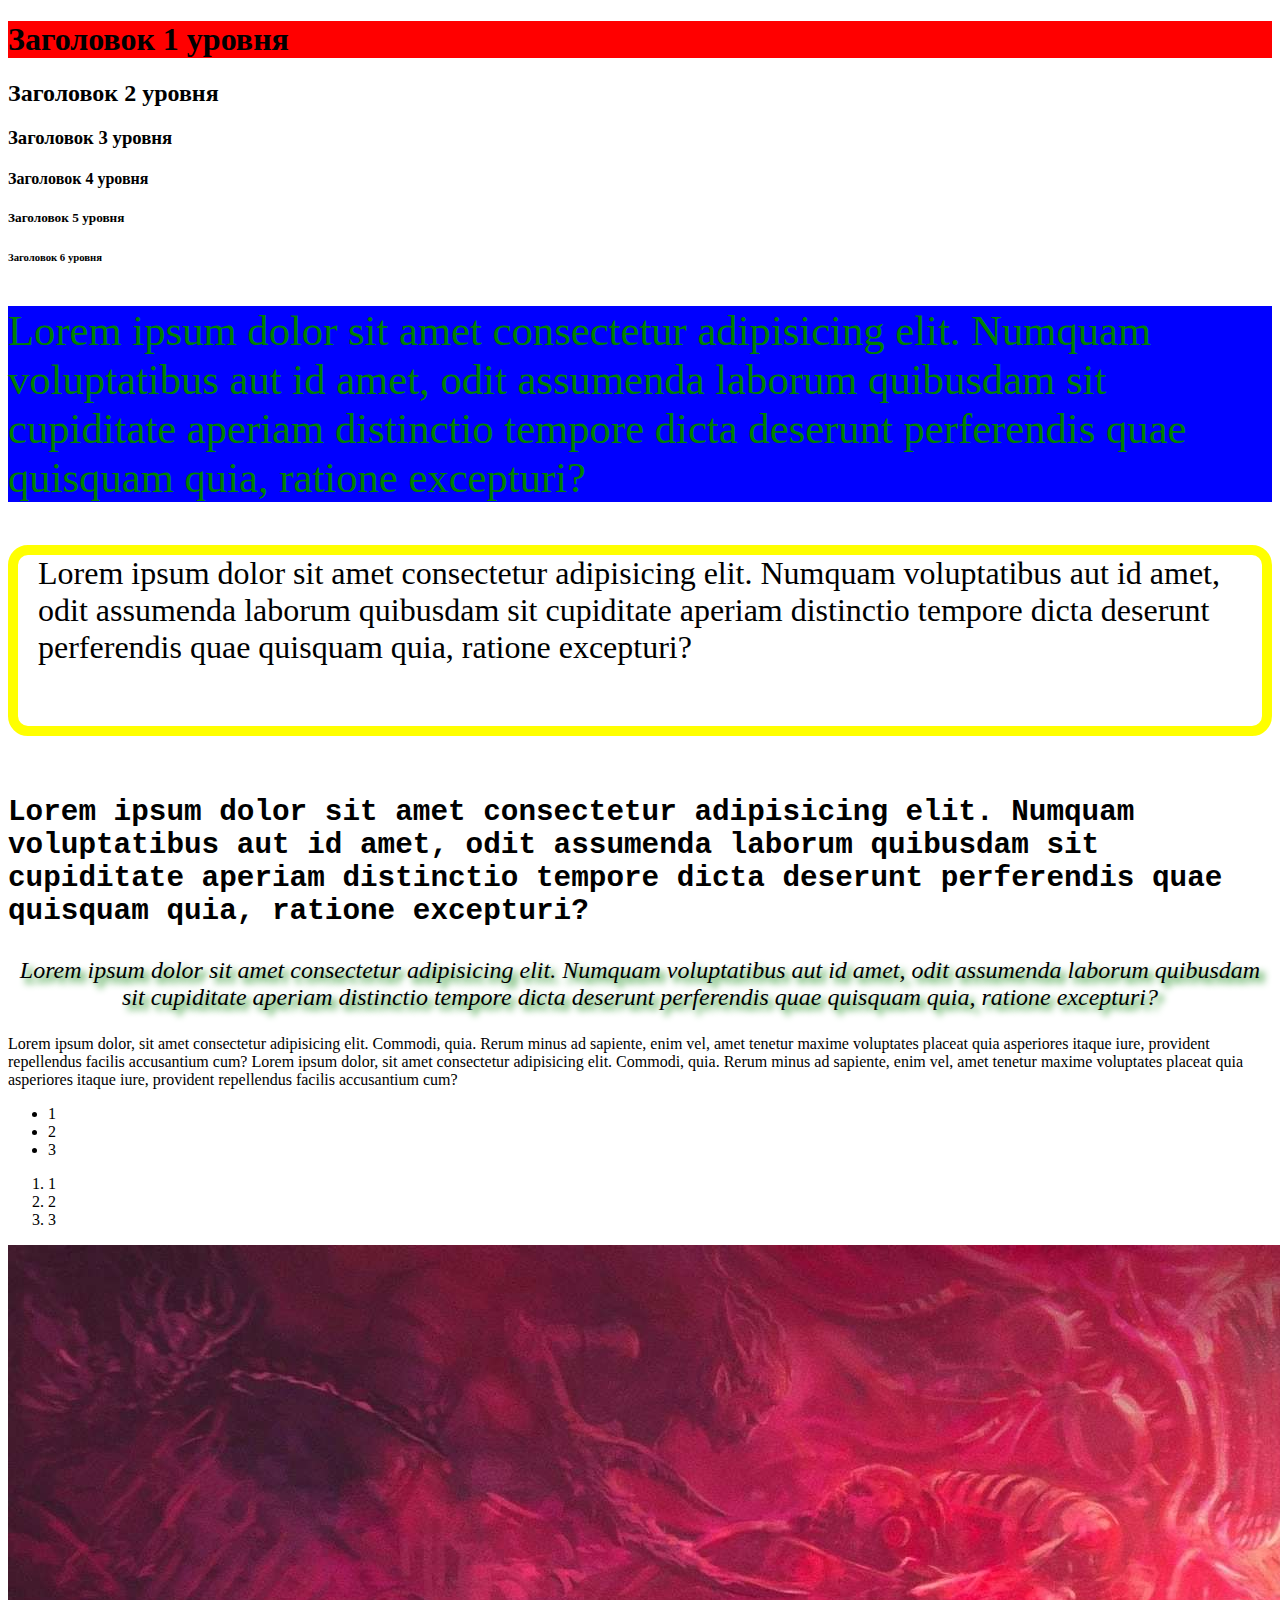
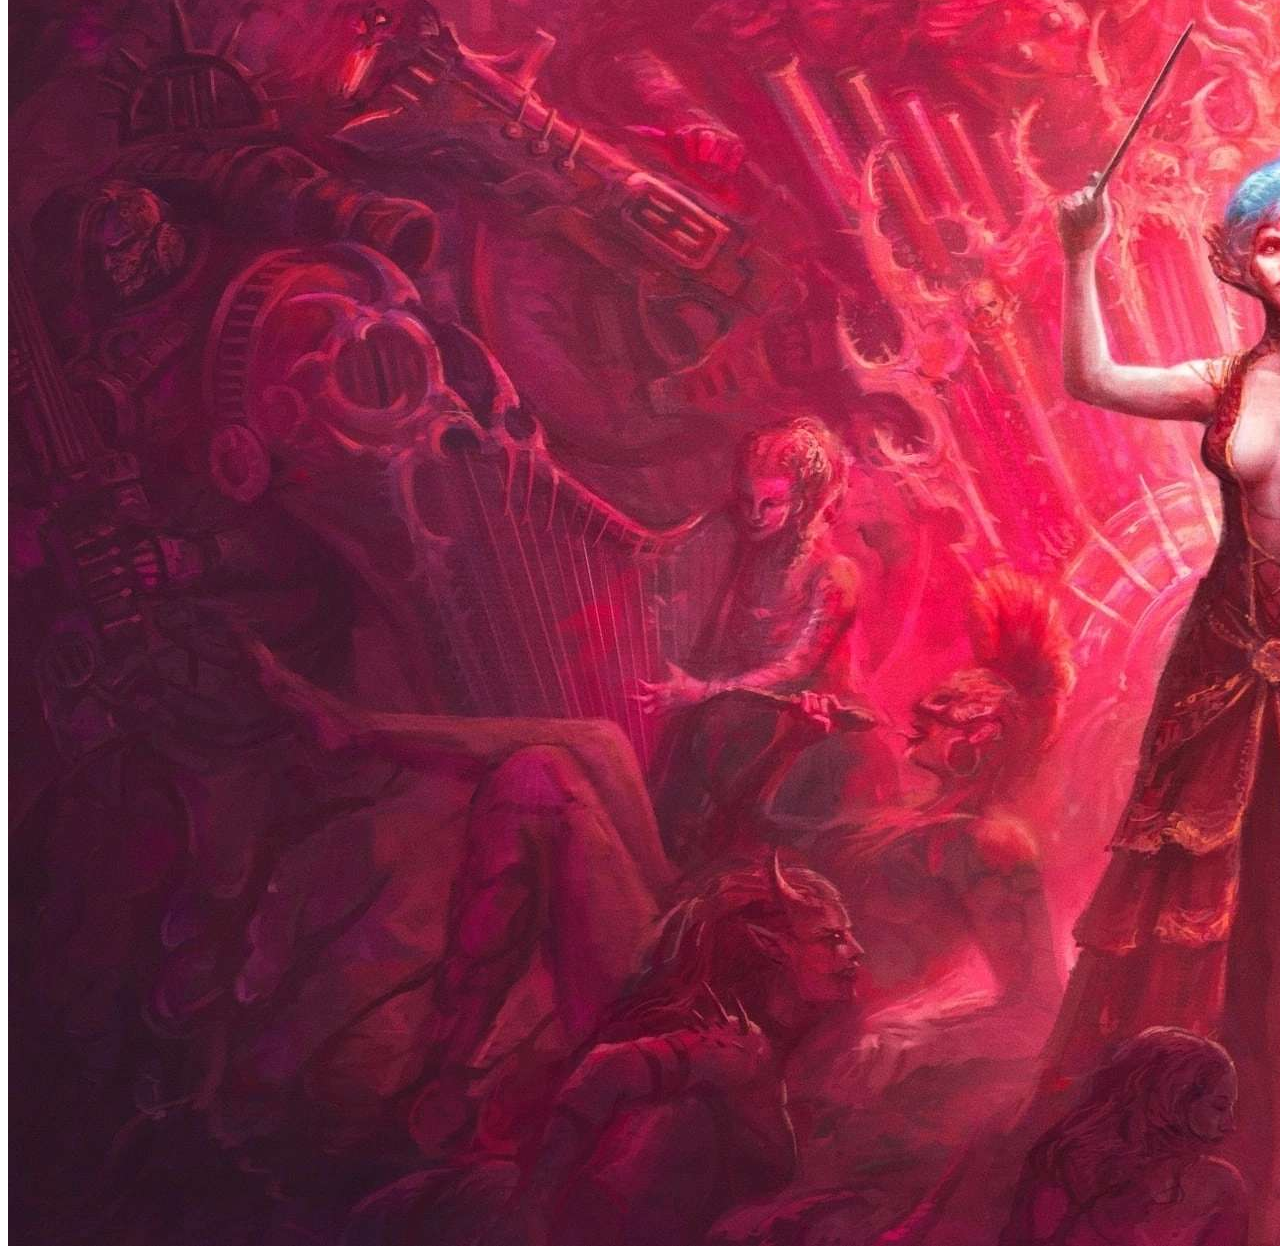
<file: index.html>
<!DOCTYPE html>
<html lang="en">
<head>
    <meta charset="UTF-8">
    <meta name="viewport" content="width=device-width, initial-scale=1.0">
    <link rel="stylesheet" href="Styles.css">
    <title>Les2</title>
</head>
<body>
    <h1>Заголовок 1 уровня</h1>
    <h2>Заголовок 2 уровня</h2>
    <h3>Заголовок 3 уровня</h3>
    <h4>Заголовок 4 уровня</h4>
    <h5>Заголовок 5 уровня</h5>
    <h6>Заголовок 6 уровня</h6>

    <p class="paragraph-1">
        Lorem ipsum dolor sit amet consectetur adipisicing elit.
        Numquam voluptatibus aut id amet, odit assumenda laborum quibusdam sit
        cupiditate aperiam distinctio tempore dicta deserunt perferendis quae
        quisquam quia, ratione excepturi?
    </p>
    <p class="paragraph-2">
        Lorem ipsum dolor sit amet consectetur adipisicing elit.
        Numquam voluptatibus aut id amet, odit assumenda laborum quibusdam sit
        cupiditate aperiam distinctio tempore dicta deserunt perferendis quae
        quisquam quia, ratione excepturi?
    </p>
    <p class="paragraph-3">
        Lorem ipsum dolor sit amet consectetur adipisicing elit.
        Numquam voluptatibus aut id amet, odit assumenda laborum quibusdam sit
        cupiditate aperiam distinctio tempore dicta deserunt perferendis quae
        quisquam quia, ratione excepturi?
    </p>
    <p class="paragraph-4">
        Lorem ipsum dolor sit amet consectetur adipisicing elit.
        Numquam voluptatibus aut id amet, odit assumenda laborum quibusdam sit
        cupiditate aperiam distinctio tempore dicta deserunt perferendis quae
        quisquam quia, ratione excepturi?
    </p>

    <div>
        <span>
            Lorem ipsum dolor, sit amet consectetur adipisicing elit.
            Commodi, quia. Rerum minus ad sapiente, enim vel,
            amet tenetur maxime voluptates placeat quia asperiores
            itaque iure, provident repellendus facilis accusantium cum?
        </span>
        <span>
            Lorem ipsum dolor, sit amet consectetur adipisicing elit.
            Commodi, quia. Rerum minus ad sapiente, enim vel,
            amet tenetur maxime voluptates placeat quia asperiores
            itaque iure, provident repellendus facilis accusantium cum?
        </span>
    </div>

    <ul>
        <li>1</li>
        <li>2</li>
        <li>3</li>
    </ul>

    <ol>
        <li>1</li>
        <li>2</li>
        <li>3</li>
    </ol>

    	
<img src="Img.jpg">
</body>
</html>
</file>
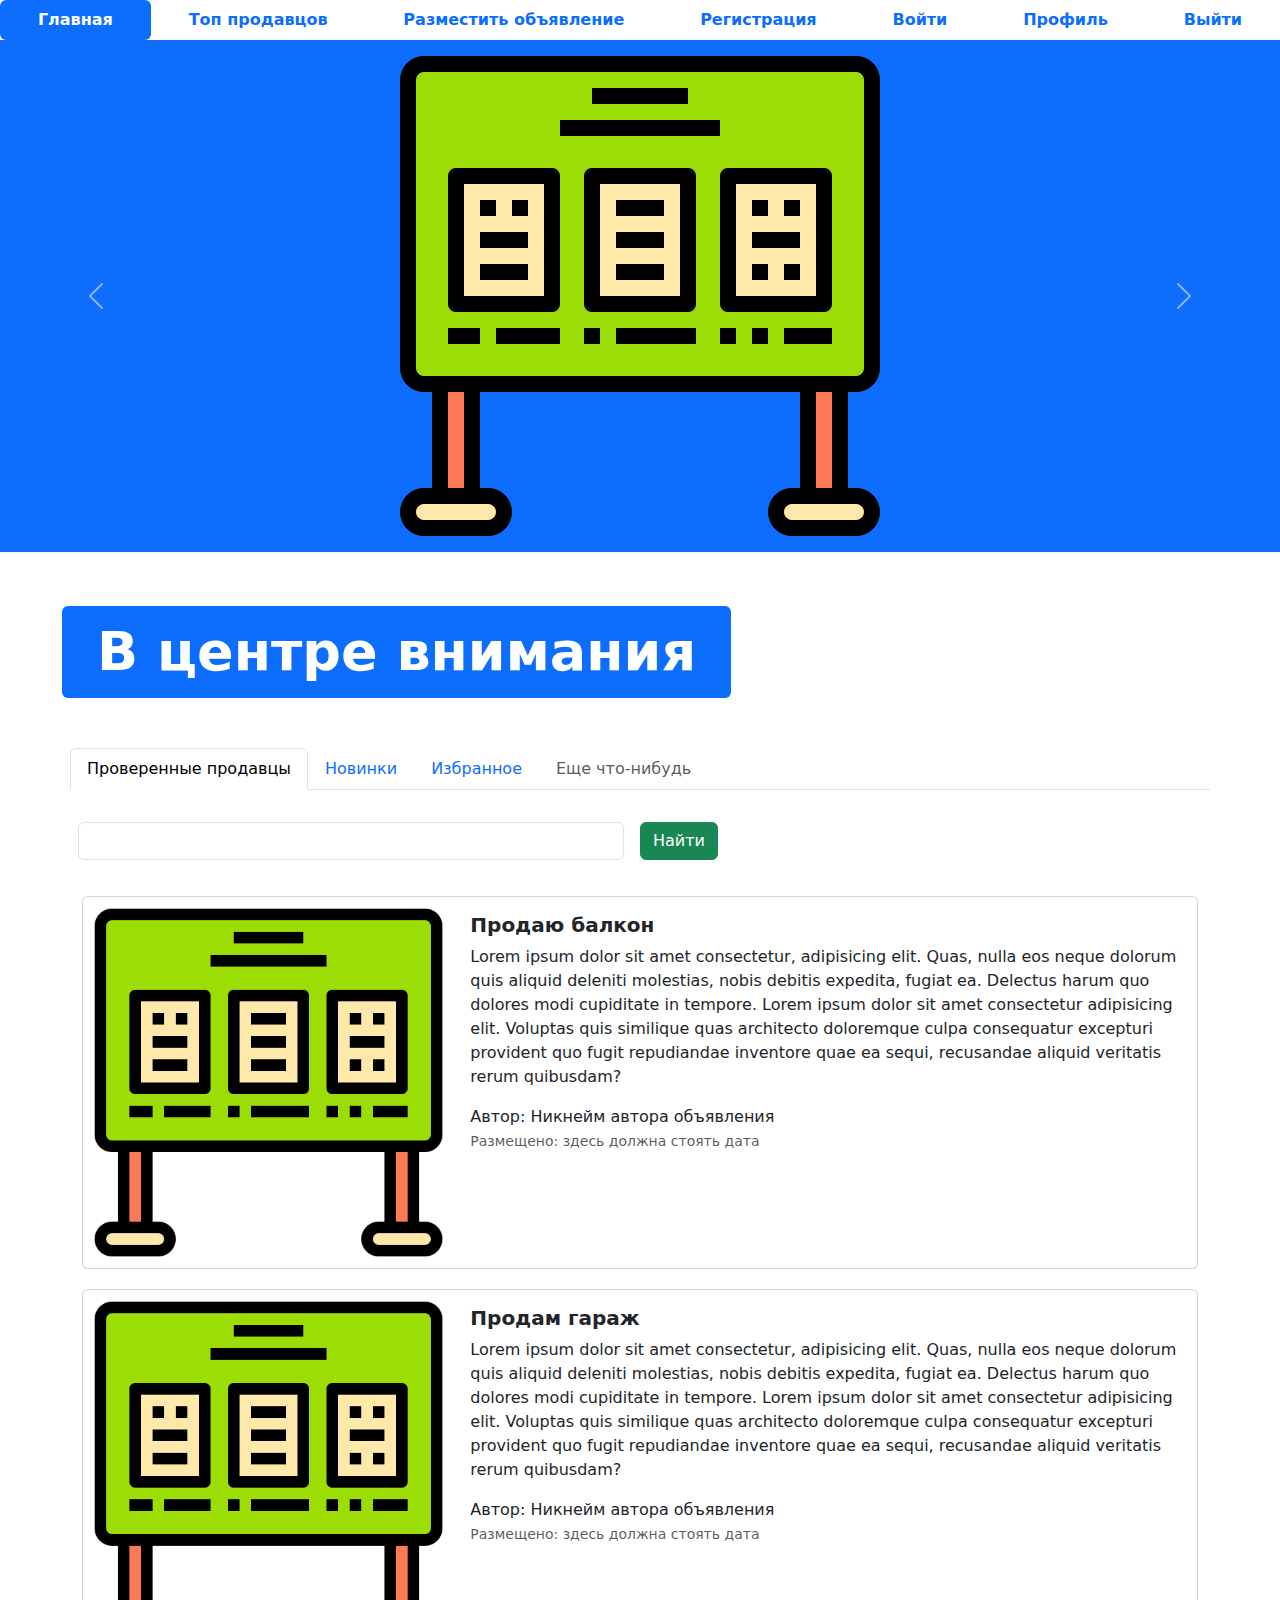
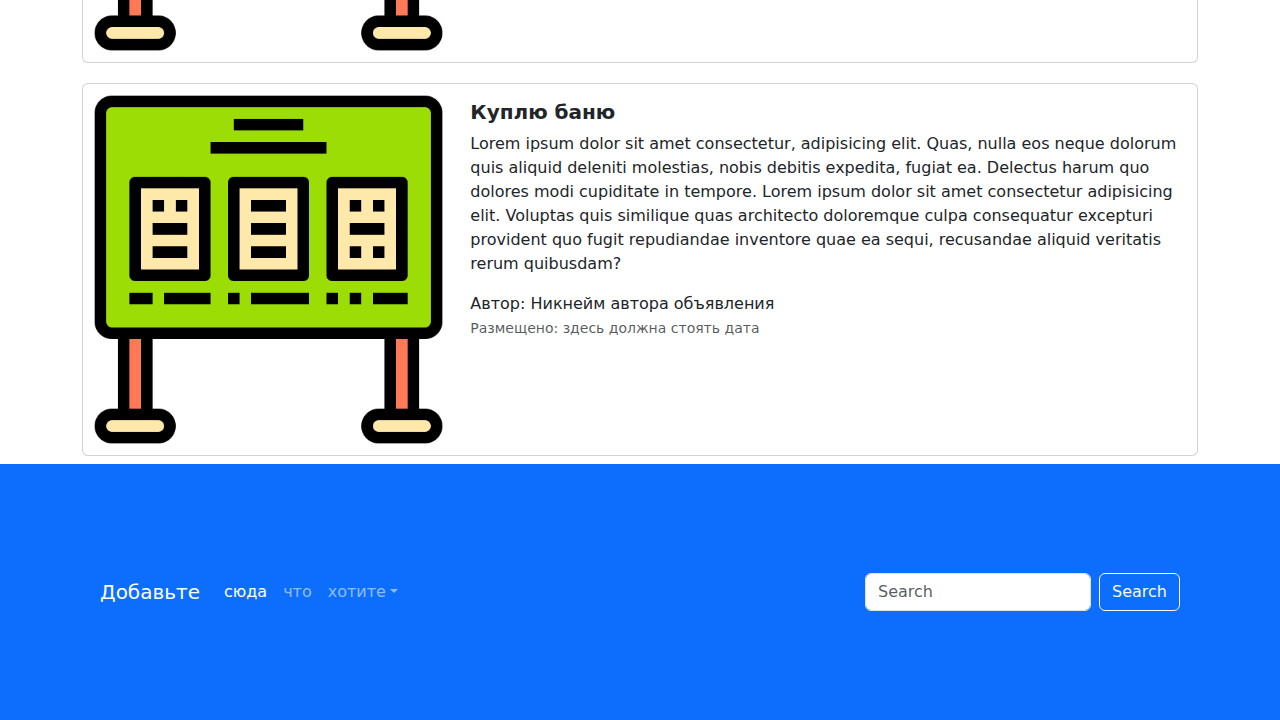
<file: site/index.html>
<!DOCTYPE html>
<html lang="en">

<head>
  <meta charset="UTF-8">
  <meta http-equiv="X-UA-Compatible" content="IE=edge">
  <meta name="viewport" content="width=device-width, initial-scale=1.0">
  <link rel="shortcut icon" href="img/favicon.ico" type="image/x-icon">
  <link href="css/bootstrap.min.css" rel="stylesheet">
  <link rel="stylesheet" href="css/fontello.css">
  <title>Index</title>
</head>

<body>
<ul class="nav nav-pills sticky-top bg-white nav-fill">
  <li class="nav-item">
    <a class="nav-link active" aria-current="page" href="index.html">
      <span style="font-weight: bold;">Главная</span>
    </a>
  </li>
  <li class="nav-item">
    <a class="nav-link" href="top-sellers.html"><span style="font-weight: bold;">Топ продавцов</span>
    </a>
  </li>
  <li class="nav-item">
    <a class="nav-link" href="advertisement-post.html">
      <span style="font-weight: bold;">Разместить объявление</span>
    </a>
  </li>
  <li class="nav-item">
    <a class="nav-link" href="register.html">
      <span style="font-weight: bold;">Регистрация</span>
    </a>
  </li>
  <li class="nav-item">
    <a class="nav-link" href="login.html">
      <span style="font-weight: bold;">Войти</span>
    </a>
  </li>
  <li class="nav-item">
    <a class="nav-link" href="profile.html">
      <span style="font-weight: bold;">Профиль</span>
    </a>
  </li>
  <li class="nav-item">
    <a class="nav-link" href="#">
      <span style="font-weight: bold;">Выйти</span>
    </a>
  </li>
</ul>

<div id="carouselExampleControls" class="carousel slide bg-primary" data-bs-ride="carousel">
  <div class="carousel-inner">
    <div class="carousel-item active">
      <img src="img/adv.png" class="mx-auto d-block w-33" alt="...">
    </div>
    <div class="carousel-item">
      <img src="img/adv.png" class="mx-auto d-block w-33" alt="...">
    </div>
    <div class="carousel-item">
      <img src="img/adv.png" class="mx-auto d-block w-33" alt="...">
    </div>
  </div>
  <button class="carousel-control-prev" type="button" data-bs-target="#carouselExampleControls" data-bs-slide="prev">
    <span class="carousel-control-prev-icon" aria-hidden="true"></span>
    <span class="visually-hidden">Предыдущий</span>
  </button>
  <button class="carousel-control-next" type="button" data-bs-target="#carouselExampleControls" data-bs-slide="next">
    <span class="carousel-control-next-icon" aria-hidden="true"></span>
    <span class="visually-hidden">Следующий</span>
  </button>
</div>
<div class="container" style="margin: 50px;">
  <div class="display-2">
    <span class="badge bg-primary">В центре внимания</span>
  </div>
</div>
<div class="container">
  <div class="row">
    <ul class="nav nav-tabs bg-white">
      <li class="nav-item">
        <a class="nav-link active" aria-current="page" href="#">Проверенные продавцы</a>
      </li>
      <li class="nav-item">
        <a class="nav-link" href="#">Новинки</a>
      </li>
      <li class="nav-item">
        <a class="nav-link" href="#">Избранное</a>
      </li>
      <li class="nav-item">
        <a class="nav-link disabled" href="#" tabindex="-1" aria-disabled="true">Еще что-нибудь</a>
      </li>
    </ul>
    <form class="row g-3">
      <div class="col-auto w-50">
        <input type="text" class="form-control">
      </div>
      <div class="col-auto">
        <button type="submit" class="btn btn-success mb-3">Найти</button>
      </div>
    </form>
  </div>
  <div class="col">
    <div class="card mb-2" style="max-width: 1200px; margin-top: 20px;">
      <div class="row g-0">
        <div class="col-md-4">
          <a href="advertisement.html" class="nav-link">
            <img src="img/adv.png" class="img-fluid rounded-start" alt="Card title">
          </a>
        </div>
        <div class="col-md-8">
          <div class="card-body">
            <h5 class="card-title">
              <a href="advertisement.html" class="nav-link"><strong>Продаю балкон</strong></a>
            </h5>
            <a href="advertisement.html" class="nav-link">
              <p class="card-text">
                Lorem ipsum dolor sit amet consectetur, adipisicing elit. Quas, nulla eos neque dolorum quis aliquid
                deleniti molestias, nobis debitis expedita, fugiat ea. Delectus harum quo dolores modi cupiditate in
                tempore. Lorem ipsum dolor sit amet consectetur adipisicing elit. Voluptas quis similique quas
                architecto doloremque culpa consequatur excepturi provident quo fugit repudiandae inventore quae ea
                sequi, recusandae aliquid veritatis rerum quibusdam?
              </p>
              <span>Автор: Никнейм автора объявления</span>
              <p class="card-text"><small class="text-muted">Размещено: здесь должна стоять дата</small></p>
            </a>
          </div>
        </div>
      </div>
    </div>
    <div class="card mb-2" style="max-width: 1200px; margin-top: 20px;">
      <div class="row g-0">
        <div class="col-md-4">
          <a href="advertisement.html" class="nav-link">
            <img src="img/adv.png" class="img-fluid rounded-start" alt="Card title">
          </a>
        </div>
        <div class="col-md-8">
          <div class="card-body">
            <h5 class="card-title">
              <a href="advertisement.html" class="nav-link"><strong>Продам гараж</strong></a>
            </h5>
            <a href="advertisement.html" class="nav-link">
              <p class="card-text">
                Lorem ipsum dolor sit amet consectetur, adipisicing elit. Quas, nulla eos neque dolorum quis aliquid
                deleniti molestias, nobis debitis expedita, fugiat ea. Delectus harum quo dolores modi cupiditate in
                tempore. Lorem ipsum dolor sit amet consectetur adipisicing elit. Voluptas quis similique quas
                architecto doloremque culpa consequatur excepturi provident quo fugit repudiandae inventore quae ea
                sequi, recusandae aliquid veritatis rerum quibusdam?
              </p>
              <span>Автор: Никнейм автора объявления</span>
              <p class="card-text"><small class="text-muted">Размещено: здесь должна стоять дата</small></p>
            </a>
          </div>
        </div>
      </div>
    </div>
    <div class="card mb-2" style="max-width: 1200px; margin-top: 20px;">
      <div class="row g-0">
        <div class="col-md-4">
          <a href="advertisement.html" class="nav-link">
            <img src="img/adv.png" class="img-fluid rounded-start" alt="Card title">
          </a>
        </div>
        <div class="col-md-8">
          <div class="card-body">
            <h5 class="card-title">
              <a href="advertisement.html" class="nav-link"><strong>Куплю баню</strong></a>
            </h5>
            <a href="advertisement.html" class="nav-link">
              <p class="card-text">
                Lorem ipsum dolor sit amet consectetur, adipisicing elit. Quas, nulla eos neque dolorum quis aliquid
                deleniti molestias, nobis debitis expedita, fugiat ea. Delectus harum quo dolores modi cupiditate in
                tempore. Lorem ipsum dolor sit amet consectetur adipisicing elit. Voluptas quis similique quas
                architecto doloremque culpa consequatur excepturi provident quo fugit repudiandae inventore quae ea
                sequi, recusandae aliquid veritatis rerum quibusdam?
              </p>
              <span>Автор: Никнейм автора объявления</span>
              <p class="card-text"><small class="text-muted">Размещено: здесь должна стоять дата</small></p>
            </a>
          </div>
        </div>
      </div>
    </div>
  </div>
</div>
<footer style="padding: 100px;" class="bg-primary">
  <nav class="navbar navbar-expand-sm navbar-dark">
    <a class="navbar-brand" href="#">Добавьте</a>
    <button class="navbar-toggler d-lg-none" type="button" data-bs-toggle="collapse"
            data-bs-target="#collapsibleNavId" aria-controls="collapsibleNavId" aria-expanded="false"
            aria-label="Toggle navigation"></button>
    <div class="collapse navbar-collapse" id="collapsibleNavId">
      <ul class="navbar-nav me-auto mt-2 mt-lg-0">
        <li class="nav-item">
          <a class="nav-link active" href="#" aria-current="page">сюда<span
                  class="visually-hidden">(current)</span></a>
        </li>
        <li class="nav-item">
          <a class="nav-link" href="#">что</a>
        </li>
        <li class="nav-item dropdown">
          <a class="nav-link dropdown-toggle" href="#" id="dropdownId" data-bs-toggle="dropdown" aria-haspopup="true"
             aria-expanded="false">хотите</a>
          <div class="dropdown-menu" aria-labelledby="dropdownId">
            <a class="dropdown-item" href="#">например</a>
            <a class="dropdown-item" href="#">ссылки на социальные сети</a>
          </div>
        </li>
      </ul>
      <form class="d-flex my-2 my-lg-0">
        <input class="form-control me-sm-2" type="text" placeholder="Search">
        <button class="btn btn-outline-light my-2 my-sm-0" type="submit">Search</button>
      </form>
    </div>
  </nav>
</footer>
<script src="js/bootstrap.bundle.min.js"></script>
</body>

</html>
</file>
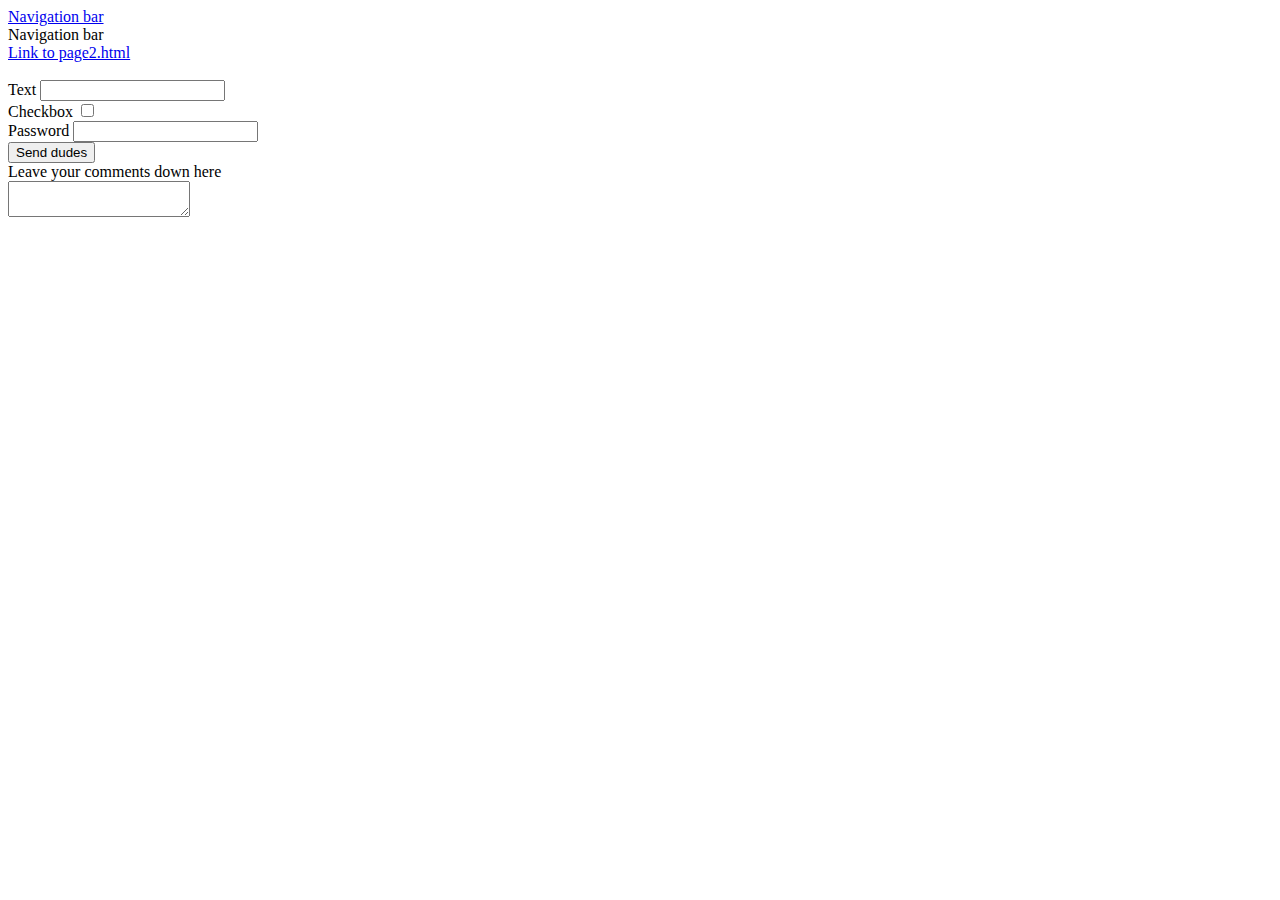
<file: page1.html>
<!DOCTYPE html>
<html lang="en">
<head>
    <meta charset="UTF-8">
    <meta name="viewport" content="width=device-width, initial-scale=1.0">
    <link href="https://cdn.jsdelivr.net/npm/bootstrap@5.3.0/dist/css/bootstrap.min.css" rel="stylesheet" integrity="sha384-9ndCyUaIbzAi2FUVXJi0CjmCapSmO7SnpJef0486qhLnuZ2cdeRhO02iuK6FUUVM" crossorigin="anonymous">
    <title>Page1</title>

<nav class="navbar bg-body-tertiary">
    <div class="container-fluid">
      <a class="navbar-brand" href="page2.html">Navigation bar</a>
    </div>
  </nav>
  
  <nav class="navbar bg-body-tertiary">
    <div class="container-fluid">
      <span class="navbar-brand mb-0 h1">Navigation bar</span>
    </div>
  </nav>

</head>
<body>
    <a class="btn btn-success" href="page2.html" target="_blank">Link to page2.html</a>
    <br><br>
    <form action="">

        <label class="lead" for="field1" >Text</label>
        <input class="form-control form-control-lg" id="field1" type="text" ><br>

        <label for="field2">Checkbox</label>
        <input class="form-check-input" id="field2" type="checkbox"><br>

        <label for="field3">Password</label>
        <input class="form-control form-control-sm" id="field3" type="password"><br>

        <input class="btn btn-success" type="button" value="Send dudes"><br>

        <label for="">Leave your comments down here</label><br>
        <textarea></textarea><br>
    </form>
</body>
</html>
</file>
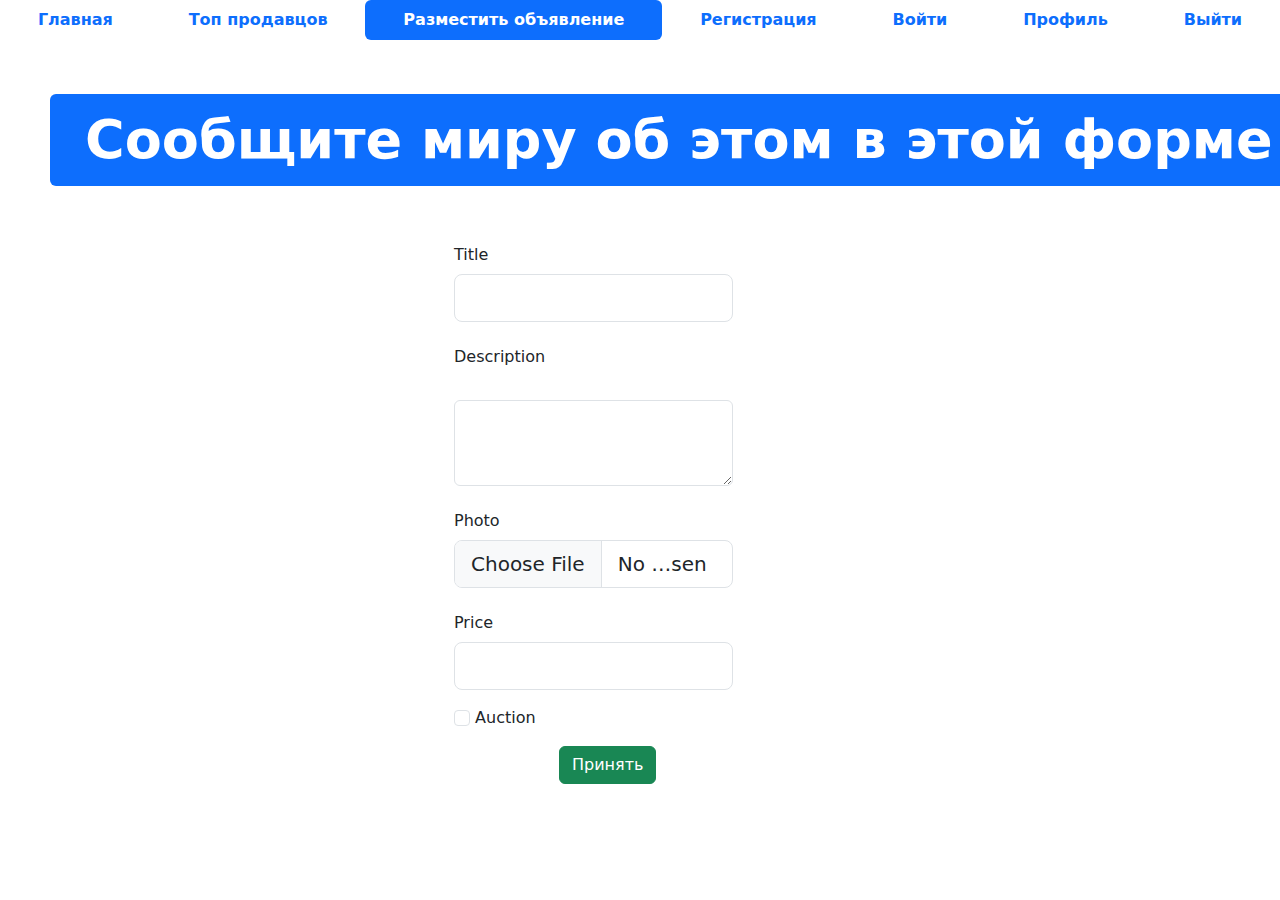
<file: site/advertisement-post.html>
<!DOCTYPE html>
<html lang="en">

<head>
  <meta charset="UTF-8">
  <meta http-equiv="X-UA-Compatible" content="IE=edge">
  <meta name="viewport" content="width=device-width, initial-scale=1.0">
  <link rel="shortcut icon" href="img/favicon.ico" type="image/x-icon">
  <link href="css/bootstrap.min.css" rel="stylesheet">
  <link rel="stylesheet" href="css/fontello.css">
  <title>Advertisement-post</title>
</head>

<body>


  <ul class="nav nav-pills sticky-top bg-white nav-fill">
    <li class="nav-item">
      <a class="nav-link" href="index.html">
        <span style="font-weight: bold;">Главная</span>
      </a>
    </li>
    <li class="nav-item">
      <a class="nav-link" href="top-sellers.html"><span style="font-weight: bold;">Топ продавцов</span>
      </a>
    </li>
    <li class="nav-item">
      <a class="nav-link active" aria-current="page" href="advertisement-post.html">
        <span style="font-weight: bold;">Разместить объявление</span>
      </a>
    </li>
    <li class="nav-item">
      <a class="nav-link" href="register.html">
        <span style="font-weight: bold;">Регистрация</span>
      </a>
    </li>
    <li class="nav-item">
      <a class="nav-link" href="login.html">
        <span style="font-weight: bold;">Войти</span>
      </a>
    </li>
    <li class="nav-item">
      <a class="nav-link" href="profile.html">
        <span style="font-weight: bold;">Профиль</span>
      </a>
    </li>
    <li class="nav-item">
      <a class="nav-link" href="#">
        <span style="font-weight: bold;">Выйти</span>
      </a>
    </li>
  </ul>
  <div class="row">
    <div class="col" style="margin: 50px;">
      <div class="display-2">
        <span class="badge bg-primary">Сообщите миру об этом в этой форме</span>
      </div>
    </div>
  </div>
  <div class="container">
    <form method="post">
      <div class="row mb-3">
        <div class="col">
          <label class="col-sm-4 col-form-label offset-4">Title</label>
          <div class="col-sm-4 offset-4 w-25">
            <input type="text" class="form-control form-control-lg">
          </div>
        </div>
      </div>
      <div class="row mb-3">
        <div class="col">
          <label class="col-sm-4 col-form-label offset-4">Description</label>
          <div class="col-sm-4 offset-4 w-25">
              <label for="" class="form-label"></label>
              <textarea class="form-control" name="" id="" rows="3"></textarea>
          </div>
        </div>
      </div>
      <div class="row mb-3">
        <div class="col">
          <label class="col-sm-4 col-form-label offset-4">Photo</label>
          <div class="col-sm-4 offset-4 w-25">
            <input type="file" class="form-control form-control-lg">
          </div>
        </div>
      </div>
      <div class="row mb-3">
        <div class="col">
          <label class="col-sm-4 col-form-label offset-4">Price</label>
          <div class="col-sm-4 offset-4 w-25">
            <input type="text" class="form-control form-control-lg">
          </div>
        </div>
      </div>
      <div class="row mb-3">
        <div class="col">
          <div class="offset-4 w-25">
            <input type="checkbox" class="form-check-input">
            <label class="form-check-label">Auction</label>
          </div>
        </div>
      </div>
      <div class="row mb-3 offset-sm-5">
        <div class="col">
          <button type="submit" class="btn btn-success">Принять</button>
        </div>
      </div>
    </form>
  </div>
  <script src="js/bootstrap.bundle.min.js"></script>
</body>
</html>
</file>
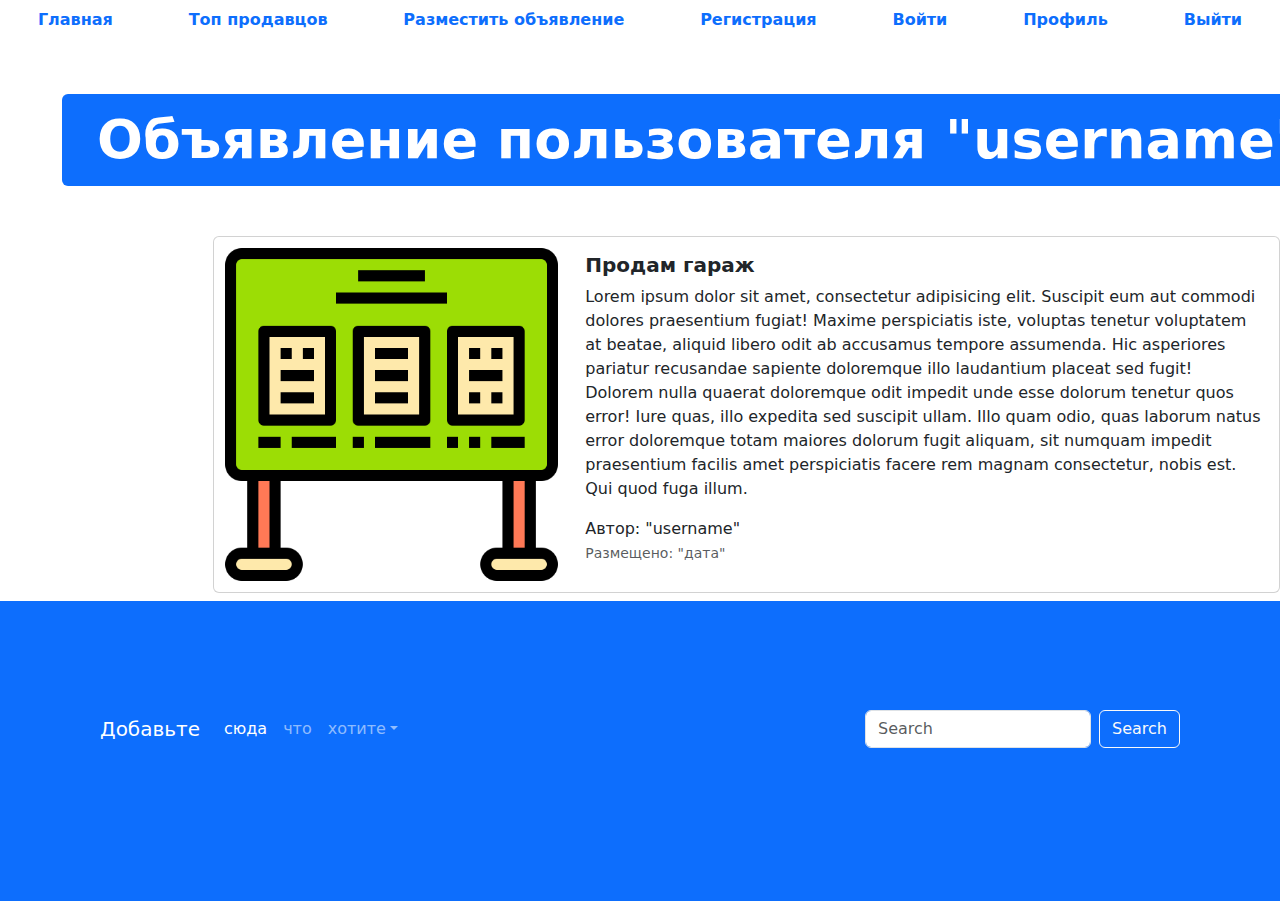
<file: site/advertisement.html>
<!DOCTYPE html>
<html lang="en">

<head>
  <meta charset="UTF-8">
  <meta http-equiv="X-UA-Compatible" content="IE=edge">
  <meta name="viewport" content="width=device-width, initial-scale=1.0">
  <link rel="shortcut icon" href="img/favicon.ico" type="image/x-icon">
  <link href="css/bootstrap.min.css" rel="stylesheet">
  <link rel="stylesheet" href="css/fontello.css">
  <title>Advertisement</title>
</head>

<body>
  <ul class="nav nav-pills sticky-top bg-white nav-fill">
    <li class="nav-item">
      <a class="nav-link" href="index.html">
        <span style="font-weight: bold;">Главная</span>
      </a>
    </li>
    <li class="nav-item">
      <a class="nav-link" href="top-sellers.html"><span style="font-weight: bold;">Топ продавцов</span>
      </a>
    </li>
    <li class="nav-item">
      <a class="nav-link" href="advertisement-post.html">
        <span style="font-weight: bold;">Разместить объявление</span>
      </a>
    </li>
    <li class="nav-item">
      <a class="nav-link" href="register.html">
        <span style="font-weight: bold;">Регистрация</span>
      </a>
    </li>
    <li class="nav-item">
      <a class="nav-link" href="login.html">
        <span style="font-weight: bold;">Войти</span>
      </a>
    </li>
    <li class="nav-item">
      <a class="nav-link" href="profile.html">
        <span style="font-weight: bold;">Профиль</span>
      </a>
    </li>
    <li class="nav-item">
      <a class="nav-link" href="#">
        <span style="font-weight: bold;">Выйти</span>
      </a>
    </li>
  </ul>

  <div class="container" style="margin: 50px;">
    <div class="display-2">
      <span class="badge bg-primary">Объявление пользователя "username"</span>
    </div>
  </div>
  <div class="col offset-2">
    <div class="card mb-2" style="max-width: 1200px; margin-top: 20px;">
      <div class="row g-0">
        <div class="col-md-4">
          <a href="#" class="nav-link">
            <img src="img/adv.png" class="img-fluid rounded-start" alt="Card title">
          </a>
        </div>
        <div class="col">
          <div class="card-body">
            <h5 class="card-title">
              <a href="#" class="nav-link"><strong>Продам гараж</strong></a>
            </h5>
            <p class="card-text">
              Lorem ipsum dolor sit amet, consectetur adipisicing elit. Suscipit eum aut commodi dolores
              praesentium fugiat! Maxime perspiciatis iste, voluptas tenetur voluptatem at beatae, aliquid
              libero odit ab accusamus tempore assumenda.
              Hic asperiores pariatur recusandae sapiente doloremque illo laudantium placeat sed fugit!
              Dolorem nulla quaerat doloremque odit impedit unde esse dolorum tenetur quos error! Iure
              quas, illo expedita sed suscipit ullam.
              Illo quam odio, quas laborum natus error doloremque totam maiores dolorum fugit aliquam, sit
              numquam impedit praesentium facilis amet perspiciatis facere rem magnam consectetur, nobis
              est. Qui quod fuga illum.
            </p>
            <span>Автор: "username"</span>
            <p class="card-text"><small class="text-muted">Размещено: "дата"</small></p>
          </div>
        </div>
      </div>
    </div>
  </div>
  <footer style="padding: 100px; min-height: 300px;" class="bg-primary">
    <nav class="navbar navbar-expand-sm navbar-dark">
      <a class="navbar-brand" href="#">Добавьте</a>
      <button class="navbar-toggler d-lg-none" type="button" data-bs-toggle="collapse"
        data-bs-target="#collapsibleNavId" aria-controls="collapsibleNavId" aria-expanded="false"
        aria-label="Toggle navigation"></button>
      <div class="collapse navbar-collapse" id="collapsibleNavId">
        <ul class="navbar-nav me-auto mt-2 mt-lg-0">
          <li class="nav-item">
            <a class="nav-link active" href="#" aria-current="page">сюда<span
                class="visually-hidden">(current)</span></a>
          </li>
          <li class="nav-item">
            <a class="nav-link" href="#">что</a>
          </li>
          <li class="nav-item dropdown">
            <a class="nav-link dropdown-toggle" href="#" id="dropdownId" data-bs-toggle="dropdown" aria-haspopup="true"
              aria-expanded="false">хотите</a>
            <div class="dropdown-menu" aria-labelledby="dropdownId">
              <a class="dropdown-item" href="#">например</a>
              <a class="dropdown-item" href="#">ссылки на социальные сети</a>
            </div>
          </li>
        </ul>
        <form class="d-flex my-2 my-lg-0">
          <input class="form-control me-sm-2" type="text" placeholder="Search">
          <button class="btn btn-outline-light my-2 my-sm-0" type="submit">Search</button>
        </form>
      </div>
    </nav>
  </footer>
  <script src="js/bootstrap.bundle.min.js"></script>
</body>

</html>
</file>
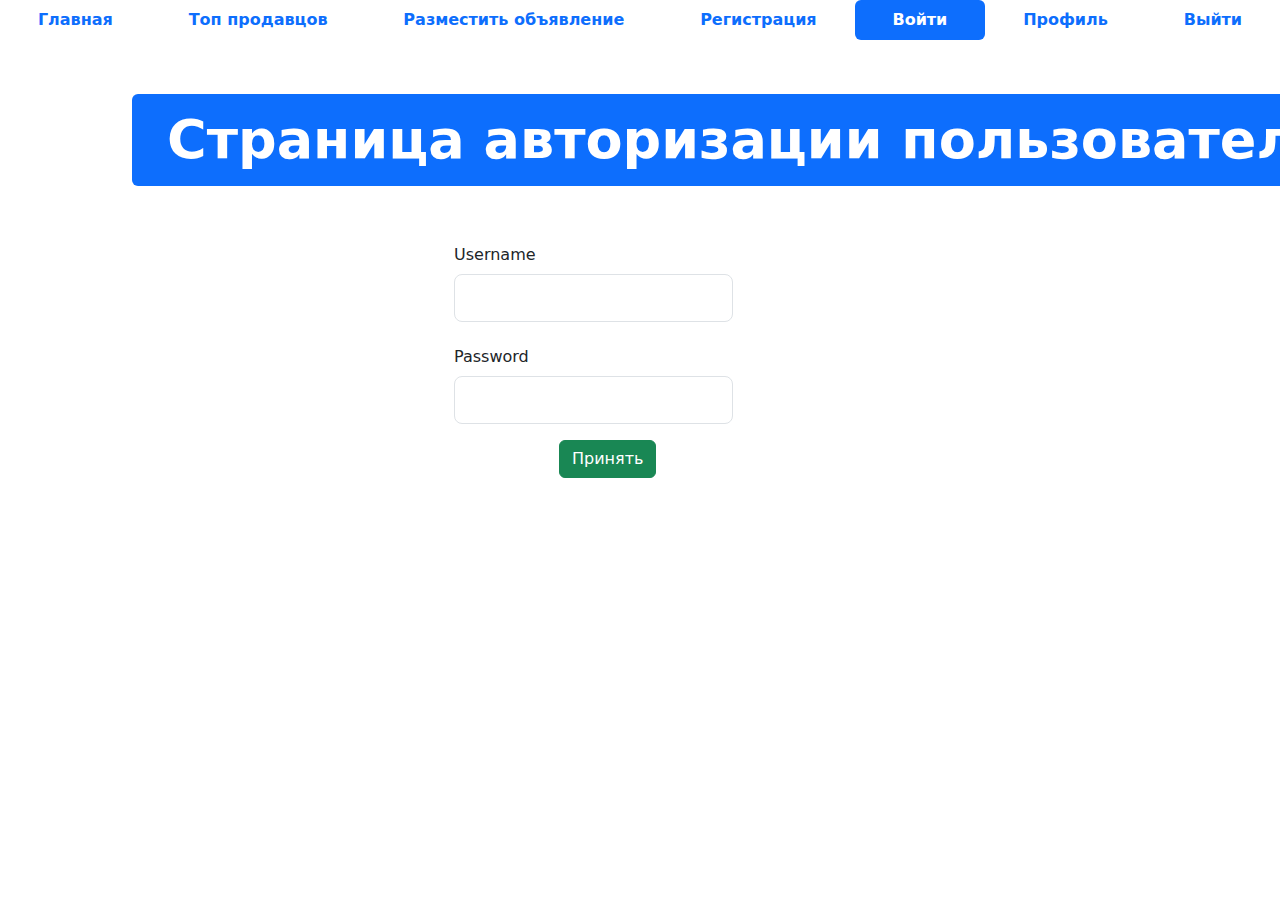
<file: site/login.html>
<!DOCTYPE html>
<html lang="en">

<head>
  <meta charset="UTF-8">
  <meta http-equiv="X-UA-Compatible" content="IE=edge">
  <meta name="viewport" content="width=device-width, initial-scale=1.0">
  <link rel="shortcut icon" href="img/favicon.ico" type="image/x-icon">
  <link href="css/bootstrap.min.css" rel="stylesheet">
  <link rel="stylesheet" href="css/fontello.css">
  <title>Login</title>
</head>

<body>


  <ul class="nav nav-pills sticky-top bg-white nav-fill">
    <li class="nav-item">
      <a class="nav-link" href="index.html">
        <span style="font-weight: bold;">Главная</span>
      </a>
    </li>
    <li class="nav-item">
      <a class="nav-link" href="top-sellers.html"><span style="font-weight: bold;">Топ продавцов</span>
      </a>
    </li>
    <li class="nav-item">
      <a class="nav-link" href="advertisement-post.html">
        <span style="font-weight: bold;">Разместить объявление</span>
      </a>
    </li>
    <li class="nav-item">
      <a class="nav-link" href="register.html">
        <span style="font-weight: bold;">Регистрация</span>
      </a>
    </li>
    <li class="nav-item">
      <a class="nav-link active" aria-current="page" href="login.html">
        <span style="font-weight: bold;">Войти</span>
      </a>
    </li>
    <li class="nav-item">
      <a class="nav-link" href="profile.html">
        <span style="font-weight: bold;">Профиль</span>
      </a>
    </li>
    <li class="nav-item">
      <a class="nav-link" href="#">
        <span style="font-weight: bold;">Выйти</span>
      </a>
    </li>
  </ul>
  <div class="container">
  <div class="row">
    <div class="col-8" style="margin: 50px;">
      <div class="display-2">
        <span class="badge bg-primary">Страница авторизации пользователя</span>
      </div>
    </div>
  </div>
    <form method="post">
      <div class="row mb-3">
        <div class="col">
          <label class="col-sm-4 col-form-label offset-4">Username</label>
          <div class="col-sm-4 offset-4 w-25">
            <input type="text" class="form-control form-control-lg">
          </div>
        </div>
      </div>
      <div class="row mb-3">
        <div class="col">
          <label class="col-sm-4 col-form-label offset-4">Password</label>
          <div class="col-sm-4 offset-4 w-25">
            <input type="password" class="form-control form-control-lg">
          </div>
        </div>
      </div>
      <div class="row mb-3 offset-sm-5">
        <div class="col">
          <button type="submit" class="btn btn-success">Принять</button>
        </div>
      </div>
    </form>
  </div>
  <script src="js/bootstrap.bundle.min.js"></script>
</body>
</html>
</file>
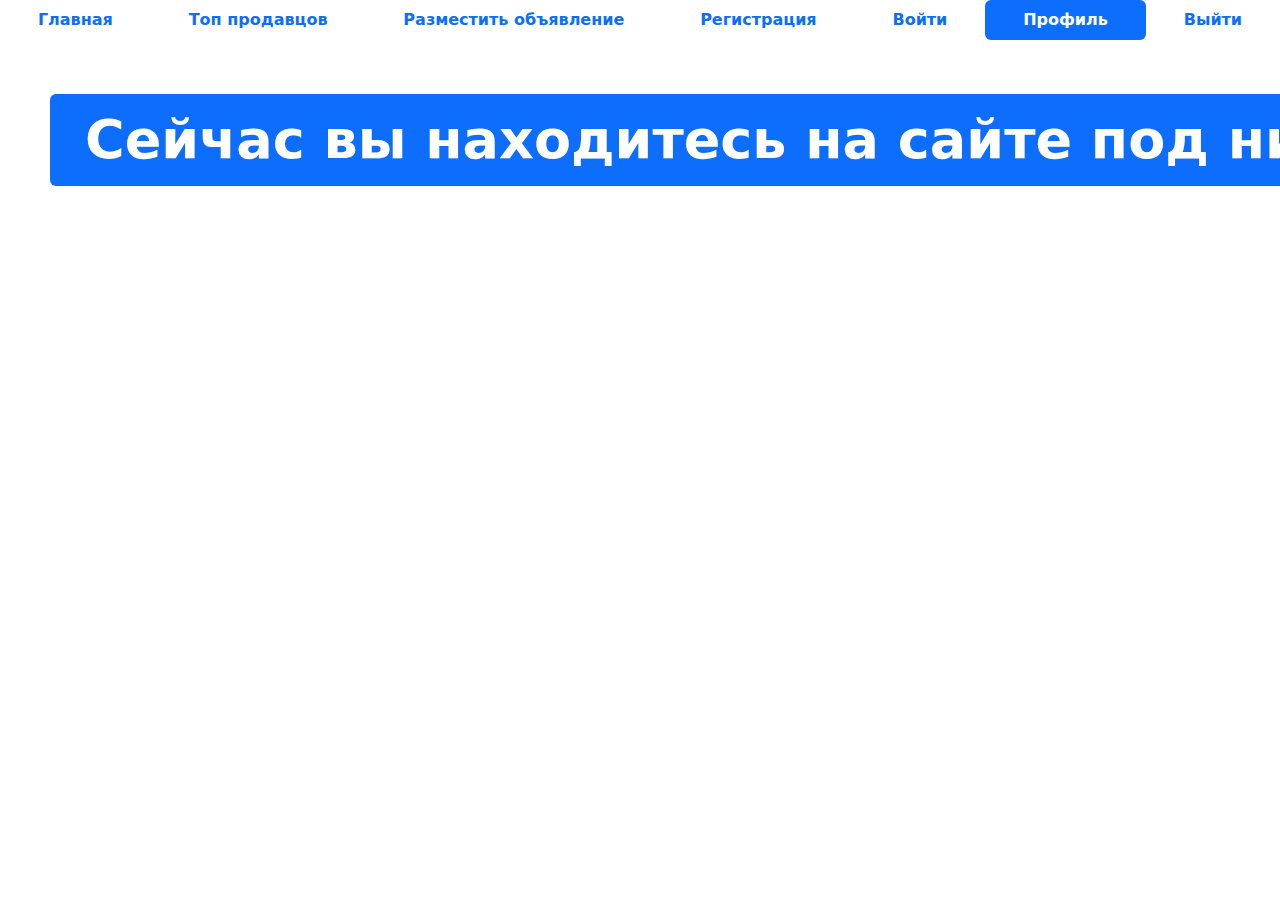
<file: site/profile.html>
<!DOCTYPE html>
<html lang="en">

<head>
  <meta charset="UTF-8">
  <meta http-equiv="X-UA-Compatible" content="IE=edge">
  <meta name="viewport" content="width=device-width, initial-scale=1.0">
  <link rel="shortcut icon" href="img/favicon.ico" type="image/x-icon">
  <link href="css/bootstrap.min.css" rel="stylesheet">
  <link rel="stylesheet" href="css/fontello.css">
  <title>Profile</title>
</head>

<body>
  <ul class="nav nav-pills sticky-top bg-white nav-fill">
    <li class="nav-item">
      <a class="nav-link" href="index.html">
        <span style="font-weight: bold;">Главная</span>
      </a>
    </li>
    <li class="nav-item">
      <a class="nav-link" href="top-sellers.html"><span style="font-weight: bold;">Топ продавцов</span>
      </a>
    </li>
    <li class="nav-item">
      <a class="nav-link" href="advertisement-post.html">
        <span style="font-weight: bold;">Разместить объявление</span>
      </a>
    </li>
    <li class="nav-item">
      <a class="nav-link" href="register.html">
        <span style="font-weight: bold;">Регистрация</span>
      </a>
    </li>
    <li class="nav-item">
      <a class="nav-link" href="login.html">
        <span style="font-weight: bold;">Войти</span>
      </a>
    </li>
    <li class="nav-item">
      <a class="nav-link active" aria-current="page" href="profile.html">
        <span style="font-weight: bold;">Профиль</span>
      </a>
    </li>
    <li class="nav-item">
      <a class="nav-link" href="#">
        <span style="font-weight: bold;">Выйти</span>
      </a>
    </li>
  </ul>
<div class="col" style="margin: 50px;">
  <div class="display-2">
    <span class="badge bg-primary">Сейчас вы находитесь на сайте под ником "username".</span>
  </div>
</div>
<script src="js/bootstrap.bundle.min.js"></script>
</body>
</html>
</file>
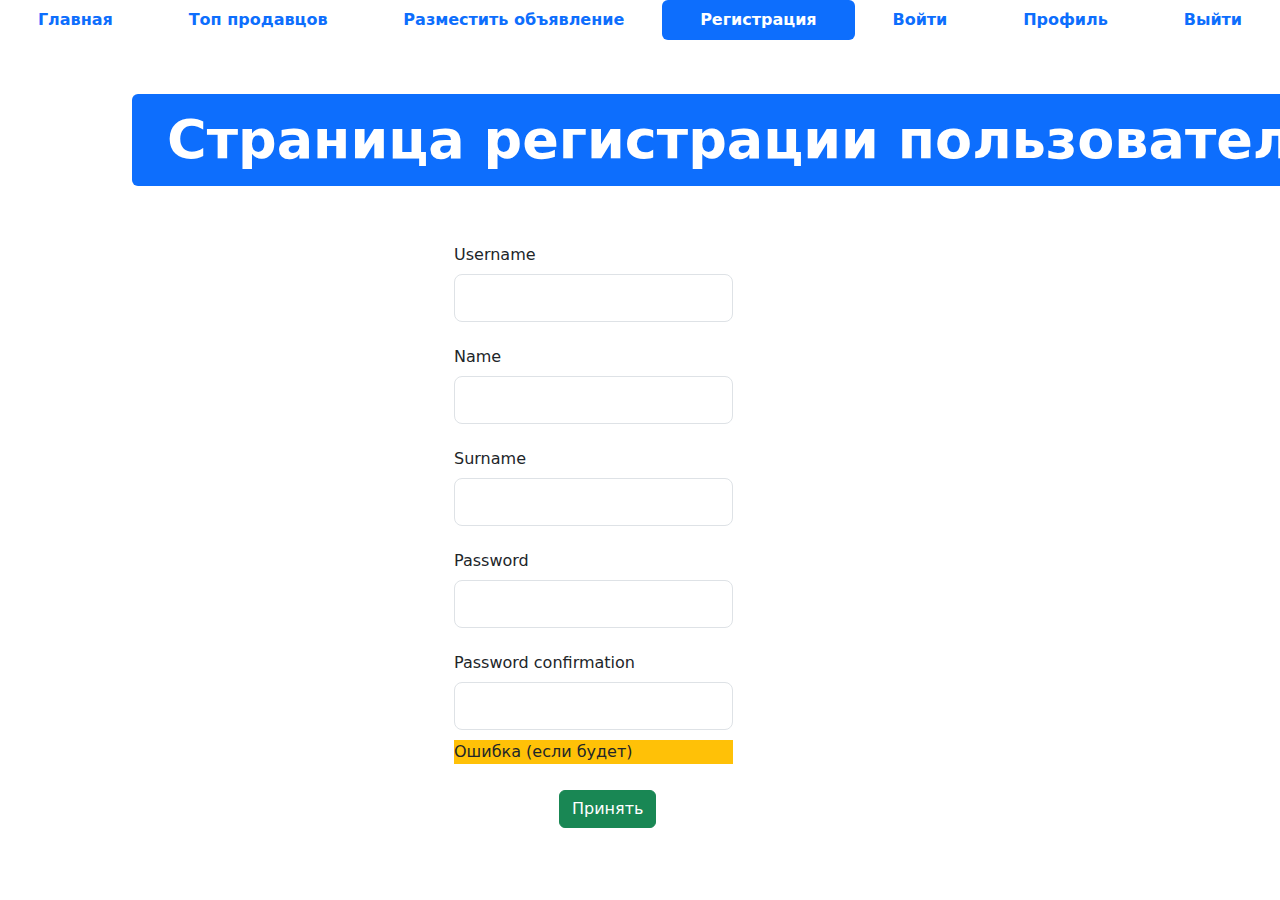
<file: site/register.html>
<!DOCTYPE html>
<html lang="en">

<head>
  <meta charset="UTF-8">
  <meta http-equiv="X-UA-Compatible" content="IE=edge">
  <meta name="viewport" content="width=device-width, initial-scale=1.0">
  <link rel="shortcut icon" href="img/favicon.ico" type="image/x-icon">
  <link href="css/bootstrap.min.css" rel="stylesheet">
  <link rel="stylesheet" href="css/fontello.css">
  <title>Register</title>
</head>

<body>


  <ul class="nav nav-pills sticky-top bg-white nav-fill">
    <li class="nav-item">
      <a class="nav-link" href="index.html">
        <span style="font-weight: bold;">Главная</span>
      </a>
    </li>
    <li class="nav-item">
      <a class="nav-link" href="top-sellers.html"><span style="font-weight: bold;">Топ продавцов</span>
      </a>
    </li>
    <li class="nav-item">
      <a class="nav-link" href="advertisement-post.html">
        <span style="font-weight: bold;">Разместить объявление</span>
      </a>
    </li>
    <li class="nav-item">
      <a class="nav-link active" aria-current="page" href="register.html">
        <span style="font-weight: bold;">Регистрация</span>
      </a>
    </li>
    <li class="nav-item">
      <a class="nav-link" href="login.html">
        <span style="font-weight: bold;">Войти</span>
      </a>
    </li>
    <li class="nav-item">
      <a class="nav-link" href="profile.html">
        <span style="font-weight: bold;">Профиль</span>
      </a>
    </li>
    <li class="nav-item">
      <a class="nav-link" href="#">
        <span style="font-weight: bold;">Выйти</span>
      </a>
    </li>
  </ul>
  <div class="container">
  <div class="row">
    <div class="col" style="margin: 50px;">
      <div class="display-2">
        <span class="badge bg-primary">Страница регистрации пользователя</span>
      </div>
    </div>
  </div>
    <form method="post">
      <div class="row mb-3">
        <div class="col">
          <label class="col-sm-4 col-form-label offset-4">Username</label>
          <div class="col-sm-4 offset-4 w-25">
            <input type="text" class="form-control form-control-lg">
          </div>
        </div>
      </div>
      <div class="row mb-3">
        <div class="col">
          <label class="col-sm-4 col-form-label offset-4">Name</label>
          <div class="col-sm-4 offset-4 w-25">
            <input type="text" class="form-control form-control-lg">
          </div>
        </div>
      </div>
      <div class="row mb-3">
        <div class="col">
          <label class="col-sm-4 col-form-label offset-4">Surname</label>
          <div class="col-sm-4 offset-4 w-25">
            <input type="text" class="form-control form-control-lg">
          </div>
        </div>
      </div>
      <div class="row mb-3">
        <div class="col">
          <label class="col-sm-4 col-form-label offset-4">Password</label>
          <div class="col-sm-4 offset-4 w-25">
            <input type="password" class="form-control form-control-lg">
          </div>
        </div>
      </div>
      <div class="row mb-3">
        <div class="col">
          <label class="col-sm-4 col-form-label offset-4">Password confirmation</label>
          <div class="col-sm-4 offset-4 w-25">
            <input type="password" class="form-control form-control-lg">
            <div class="form-label bg-warning" style="margin: 10px 0px;">Ошибка (если будет)</div>
          </div>
        </div>
      </div>
      <div class="row mb-3 offset-sm-5">
        <div class="col">
          <button type="submit" class="btn btn-success">Принять</button>
        </div>
      </div>
    </form>
  </div>
  <script src="js/bootstrap.bundle.min.js"></script>
</body>
</html>
</file>
<file: Styles.css>
h1 {
    background: red;
}

.paragraph-1 {
    background: blue;
    font-size: 32pt;
    color: green;
}

.paragraph-2 {
    border: 10px solid yellow;
    border-radius: 20px;
    font-size: 24pt;
    /* margin-bottom: 60px; */
    /* margin-left: ;
    margin-top: ;
    margin-right: ; */
    margin: 0px 0px 60px 0px;
    /* padding-top: ;
    padding-right: ;
    padding-bottom: ;
    padding-left: ; */
    padding: 0px 0px 60px 20px;
}

.paragraph-3 {
    font-weight: bold;
    font-size: 22pt;
    font-family: 'Courier New';
}


.paragraph-4 {
    font-style: italic;
    text-align: center;
    font-size: 24px;
    text-shadow: 5px 5px 7px green;
}
</file>
<file: site/css/fontello.css>
@font-face {
  font-family: 'fontello';
  src: url('../font/fontello.eot?42172333');
  src: url('../font/fontello.eot?42172333#iefix') format('embedded-opentype'),
       url('../font/fontello.woff2?42172333') format('woff2'),
       url('../font/fontello.woff?42172333') format('woff'),
       url('../font/fontello.ttf?42172333') format('truetype'),
       url('../font/fontello.svg?42172333#fontello') format('svg');
  font-weight: normal;
  font-style: normal;
}
/* Chrome hack: SVG is rendered more smooth in Windozze. 100% magic, uncomment if you need it. */
/* Note, that will break hinting! In other OS-es font will be not as sharp as it could be */
/*
@media screen and (-webkit-min-device-pixel-ratio:0) {
  @font-face {
    font-family: 'fontello';
    src: url('../font/fontello.svg?42172333#fontello') format('svg');
  }
}
*/
 
 [class^="icon-"]:before, [class*=" icon-"]:before {
  font-family: "fontello";
  font-style: normal;
  font-weight: normal;
  speak: never;
 
  display: inline-block;
  text-decoration: inherit;
  width: 1em;
  margin-right: .2em;
  text-align: center;
  /* opacity: .8; */
 
  /* For safety - reset parent styles, that can break glyph codes*/
  font-variant: normal;
  text-transform: none;
 
  /* fix buttons height, for twitter bootstrap */
  line-height: 1em;
 
  /* Animation center compensation - margins should be symmetric */
  /* remove if not needed */
  margin-left: .2em;
 
  /* you can be more comfortable with increased icons size */
  /* font-size: 120%; */
 
  /* Font smoothing. That was taken from TWBS */
  -webkit-font-smoothing: antialiased;
  -moz-osx-font-smoothing: grayscale;
 
  /* Uncomment for 3D effect */
  /* text-shadow: 1px 1px 1px rgba(127, 127, 127, 0.3); */
}
 
.icon-phone:before { content: '\e800'; } /* '' */
.icon-location:before { content: '\e801'; } /* '' */
.icon-heart:before { content: '\e802'; } /* '' */
.icon-upload-cloud-outline:before { content: '\e803'; } /* '' */
.icon-chart-bar:before { content: '\e804'; } /* '' */
.icon-help:before { content: '\e805'; } /* '' */
.icon-thumbs-up:before { content: '\e806'; } /* '' */
.icon-group:before { content: '\e807'; } /* '' */
.icon-down-open:before { content: '\e808'; } /* '' */
.icon-left-open:before { content: '\e809'; } /* '' */
.icon-right-open:before { content: '\e80a'; } /* '' */
.icon-up-open:before { content: '\e80b'; } /* '' */
.icon-down-dir:before { content: '\e80c'; } /* '' */
.icon-up-dir:before { content: '\e80d'; } /* '' */
.icon-left-dir:before { content: '\e80e'; } /* '' */
.icon-right-dir:before { content: '\e80f'; } /* '' */
.icon-twitter:before { content: '\f099'; } /* '' */
.icon-facebook:before { content: '\f09a'; } /* '' */
.icon-github-circled:before { content: '\f09b'; } /* '' */
.icon-list-numbered:before { content: '\f0cb'; } /* '' */
.icon-mail-alt:before { content: '\f0e0'; } /* '' */
.icon-mobile:before { content: '\f10b'; } /* '' */
.icon-code:before { content: '\f121'; } /* '' */
.icon-rouble:before { content: '\f158'; } /* '' */
.icon-youtube-play:before { content: '\f16a'; } /* '' */
.icon-instagram:before { content: '\f16d'; } /* '' */
.icon-vkontakte:before { content: '\f189'; } /* '' */
.icon-file-video:before { content: '\f1c8'; } /* '' */
.icon-paper-plane:before { content: '\f1d8'; } /* '' */
.icon-chart-line:before { content: '\f201'; } /* '' */
</file>
